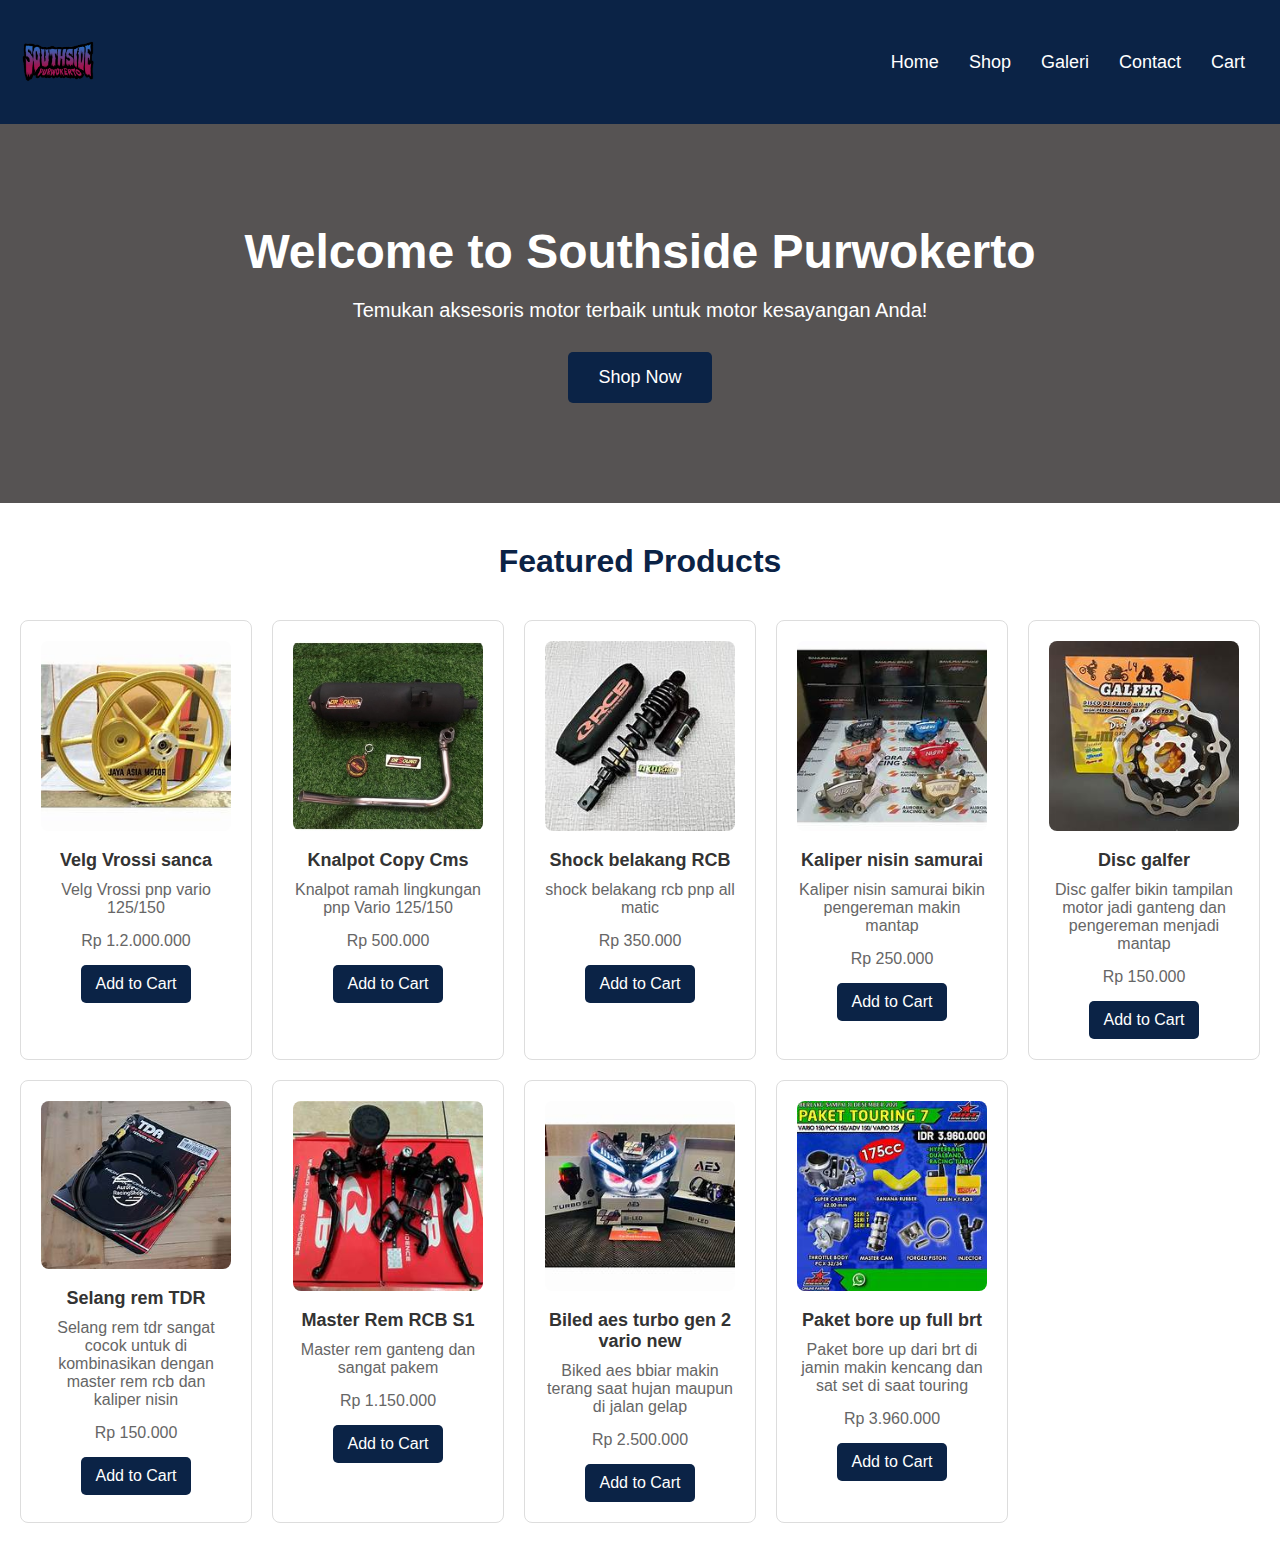
<file: index.html>
<!DOCTYPE html>
<html lang="id">
<head>
    <meta charset="UTF-8">
    <meta name="viewport" content="width=device-width, initial-scale=1.0">
    <title>Southside Purwokerto - Aksesoris Motor</title>
    <link rel="stylesheet" href="style.css">
</head>
<body>
    <header>
        <div class="logo">
            <img src="Raffy.png" alt="Southside Purwokerto Logo">
        </div>
        <nav>
            <ul>
                <li><a href="#home">Home</a></li>
                <li><a href="#shop">Shop</a></li>
                <li><a href="galeri.html">Galeri</a></li>
                <li><a href="contac.html">Contact</a></li>
                <li><a href="cart.html">Cart</a></li>
            </ul>
        </nav>
    </header>

    <section id="home">
        <div class="banner">
            <h1>Welcome to Southside Purwokerto</h1>
            <p>Temukan aksesoris motor terbaik untuk motor kesayangan Anda!</p>
            <button onclick="location.href='#shop'">Shop Now</button>
        </div>
    </section>
    <section id="shop" class="products">
        <h2>Featured Products</h2>
        <div class="product-list">
            <div class="product">
                <img src="th.jpeg" alt="Helm Keren">
                <h3>Velg Vrossi sanca</h3>
                <p>Velg Vrossi pnp vario 125/150 </p>
                <p>Rp 1.2.000.000</p>
                <button class="add-to-cart">Add to Cart</button>
            </div>
            <div class="product">
                <img src="tn.jpeg" alt="Knalpot Racing">
                <h3>Knalpot Copy Cms</h3>
                 <p>Knalpot ramah lingkungan pnp Vario 125/150</p>
                <p>Rp 500.000</p>
                <button class="add-to-cart">Add to Cart</button>
            </div>

            <div class="product">
                <img src="th (1).jpeg" alt="Knalpot Racing">
                <h3>Shock belakang RCB</h3>
                 <p>shock belakang rcb pnp all matic</p>
                <p>Rp 350.000</p>
                <button class="add-to-cart">Add to Cart</button>
            </div>
            <div class="product">
                <img src="th (2).jpeg" alt="Knalpot Racing">
                <h3>Kaliper nisin samurai</h3>
                 <p>Kaliper nisin samurai bikin pengereman makin mantap</p>
                <p>Rp 250.000</p>
                <button class="add-to-cart">Add to Cart</button>
            </div>

            <div class="product">
                <img src="th (3).jpeg" alt="Knalpot Racing">
                <h3>Disc galfer</h3>
                 <p>Disc galfer bikin tampilan motor jadi ganteng dan pengereman menjadi mantap</p>
                <p>Rp 150.000</p>
                <button class="add-to-cart">Add to Cart</button>
            </div>

            <div class="product">
                <img src="th (4).jpeg" alt="Knalpot Racing">
                <h3>Selang rem TDR</h3>
                 <p>Selang rem tdr sangat cocok untuk di kombinasikan dengan master rem rcb dan kaliper nisin</p>
                <p>Rp 150.000</p>
                <button class="add-to-cart">Add to Cart</button>
            </div>

            <div class="product">
                <img src="th (5).jpeg" alt="Knalpot Racing">
                <h3>Master Rem RCB S1</h3>
                 <p>Master rem ganteng dan sangat pakem</p>
                <p>Rp 1.150.000</p>
                <button class="add-to-cart">Add to Cart</button>
            </div>

            <div class="product">
                <img src="th (6).jpeg" alt="Knalpot Racing">
                <h3>Biled aes turbo gen 2 vario new</h3>
                 <p>Biked aes bbiar makin terang saat hujan maupun di jalan gelap</p>
                <p>Rp 2.500.000</p>
                <button class="add-to-cart">Add to Cart</button>
            </div>

            <div class="product">
                <img src="th (7).jpeg" alt="Knalpot Racing">
                <h3>Paket bore up full brt</h3>
                 <p>Paket bore up dari brt di jamin makin kencang dan sat set di saat touring</p>
                <p>Rp 3.960.000</p>
                <button class="add-to-cart">Add to Cart</button>
            </div>

            
     
        </div>
    </section>
       
                <section id="Galeri">

                </section>
    

    <script src="script.js"></script>
</body>
</html>
</file>
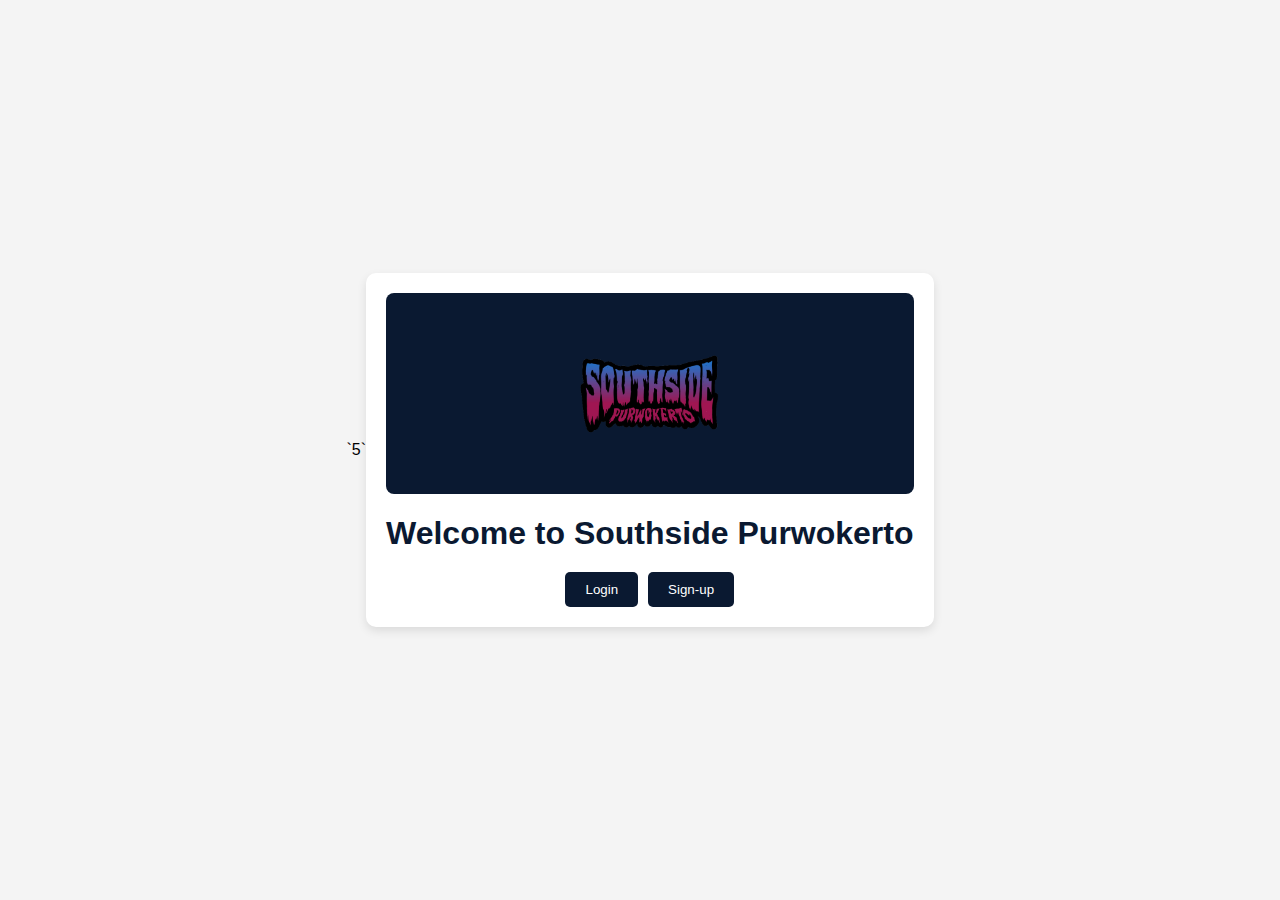
<file: awalan.html>
<!DOCTYPE html>
<html lang="en">
<head>
    <meta charset="UTF-8">`5`
    <meta http-equiv="X-UA-Compatible" content="IE=edge">
    <meta name="viewport" content="width=device-width, initial-scale=1.0">
    <title>Southside Purwokerto</title>
    <link rel="stylesheet" href="awalan.css">
</head>
<body>
    <div class="container">
        <div class="logo-container">
            <img src="Raffy.png" alt="Southside Purwokerto Logo" class="logo">
        </div>
        <h1>Welcome to Southside Purwokerto</h1>
        <div class="button-container">
            <button onclick="navigateTo('login.html')" class="button">Login</button>
            <button onclick="navigateTo('signup.html')" class="button">Sign-up</button>
        </div>
    </div>

    <script src="awalan.js"></script>
</body>
</html>
</file>
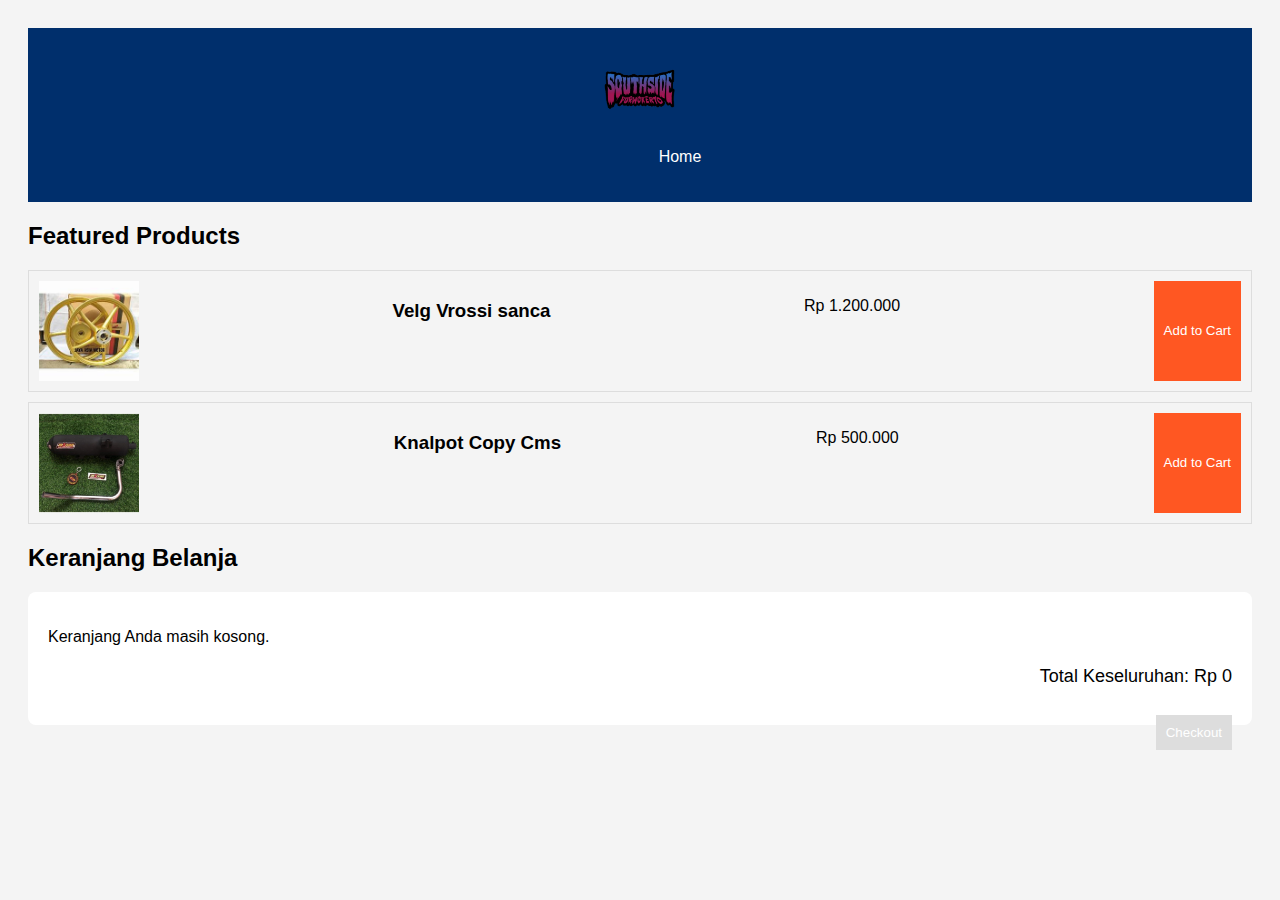
<file: cart.html>
<!DOCTYPE html>
<html lang="id">
<head>
    <meta charset="UTF-8">
    <meta name="viewport" content="width=device-width, initial-scale=1.0">
    <title>Southside Purwokerto - Keranjang Belanja</title>
    <link rel="stylesheet" href="cart.css">
</head>
<body>
    <header>
        <div class="logo">
            <img src="Raffy.png" alt="Southside Purwokerto Logo">
        </div>
        <nav>
            <ul>
                <nav>
                    <ul>
                        <li><a href="index.html">Home</a></li>
                        
                    </ul>
                </nav>
            </ul>
        </nav>
    </header>

    <section id="shop" class="products">
        <h2>Featured Products</h2>
        <div class="product-list">
            <div class="product" data-name="Velg Vrossi sanca" data-price="1200000">
                <img src="th.jpeg" alt="Velg Vrossi sanca">
                <h3>Velg Vrossi sanca</h3>
                <p>Rp 1.200.000</p>
                <button class="add-to-cart">Add to Cart</button>
            </div>

            <div class="product" data-name="Knalpot Copy Cms" data-price="500000">
                <img src="tn.jpeg" alt="Knalpot Copy Cms">
                <h3>Knalpot Copy Cms</h3>
                <p>Rp 500.000</p>
                <button class="add-to-cart">Add to Cart</button>
            </div>
        </div>
    </section>

    <section id="cart">
        <h2>Keranjang Belanja</h2>
        <div class="cart-list">
            <p id="empty-cart-message">Keranjang Anda masih kosong.</p>
            <ul id="cart-items"></ul>
            <div class="total">
                <p>Total Keseluruhan: <span id="total-price">Rp 0</span></p>
            </div>
            <button id="checkout-btn" disabled>Checkout</button>
        </div>
    </section>

    <script src="cart.js"></script>
</body>
</html>
</file>
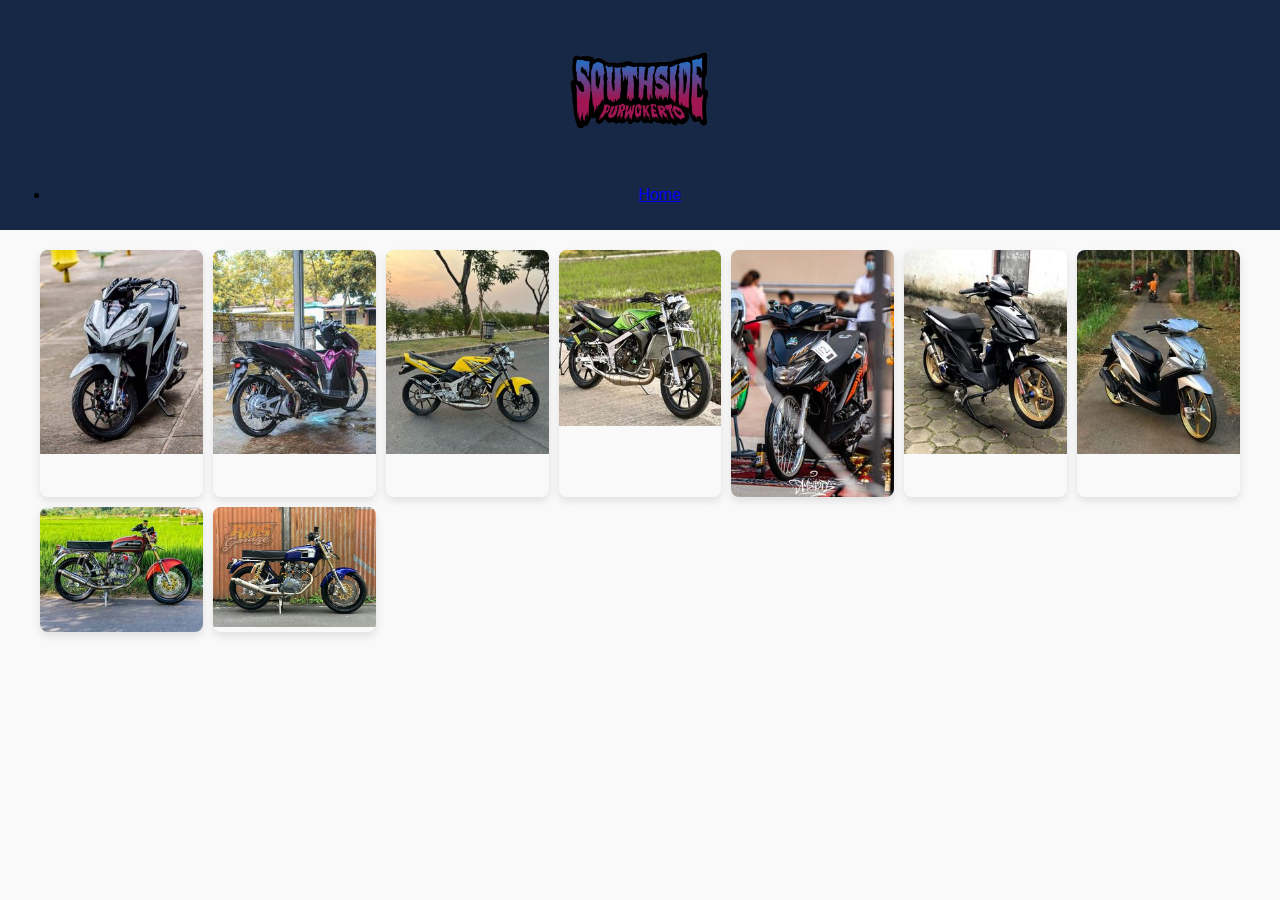
<file: galeri.html>
<!DOCTYPE html>
<html lang="en">
<head>
    <meta charset="UTF-8">
    <meta name="viewport" content="width=device-width, initial-scale=1.0">
    <title>Photo Gallery</title>
    <link rel="stylesheet" href="galeri.css">
</head>
<body>
    <header>
        <img src="Raffy.png" alt="Southside Frameworks Logo" class="logo">
        <nav>
            <ul>
                <li><a href="index.html">Home</a></li>
                
            </ul>
        </nav>
    </header>
    <section class="gallery">
        <div class="gallery-item"><img src="motor.jpg" alt="Photo 1"></div>
        <div class="gallery-item"><img src="motor1.jpg" alt="Photo 2"></div>
        <div class="gallery-item"><img src="motor2.jpg" alt="Photo 3"></div>
        <div class="gallery-item"><img src="motor3.jpg" alt="Photo 4"></div>
        <div class="gallery-item"><img src="motor4.jpg" alt="Photo 5"></div>
        <div class="gallery-item"><img src="motor5.jpg" alt="Photo 6"></div>
        <div class="gallery-item"><img src="motor6.jpg" alt="Photo 7"></div>
        <div class="gallery-item"><img src="motor9.jpg" alt="Photo 9"></div>
        <div class="gallery-item"><img src="motor10.jpg" alt="Photo 10"></div>
    </section>
</body>
</html>
</file>
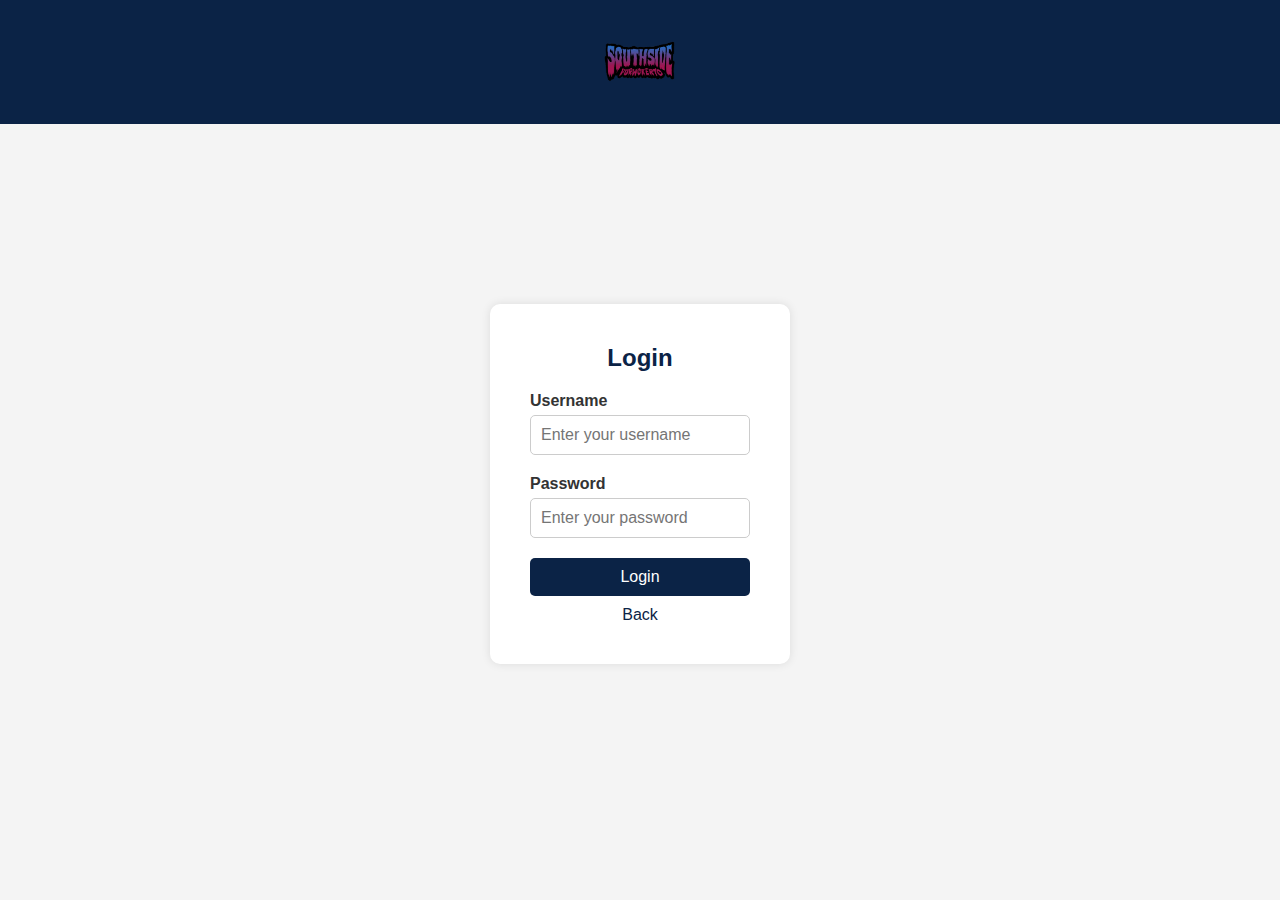
<file: login.html>
<!DOCTYPE html>
<html lang="id">
<head>
    <meta charset="UTF-8">
    <meta name="viewport" content="width=device-width, initial-scale=1.0">
    <title>Login - Southside Purwokerto</title>
    <link rel="stylesheet" href="login.css">
</head>
<body>

    <header>
        <div class="logo">
            <img src="Raffy.png" alt="Southside Purwokerto Logo">
        </div>
    </header>

    <section class="login-section" id="login-section">
        <div class="login-box">
            <h2>Login</h2>
            <form id="loginForm">
                <div class="input-group">
                    <label for="username">Username</label>
                    <input type="text" id="username" name="username" placeholder="Enter your username">
                </div>
                <div class="input-group">
                    <label for="password">Password</label>
                    <input type="password" id="password" name="password" placeholder="Enter your password">
                </div>
                <button type="submit">Login</button>
                <p id="error-message"></p>
            </form>
            <a href="awalan.html">Back</a></p>
        </div>
    </section>

    <section class="slide-section" id="slide-section" style="display: none;">
        <div class="slide-content">
            <h1>Selamat Datang di Southside Purwokerto</h1>
            <p>Anda berhasil login, silakan menikmati layanan kami!</p>
        </div>
    </section>

    <script src="login.js"></script>
</body>
</html>
</file>
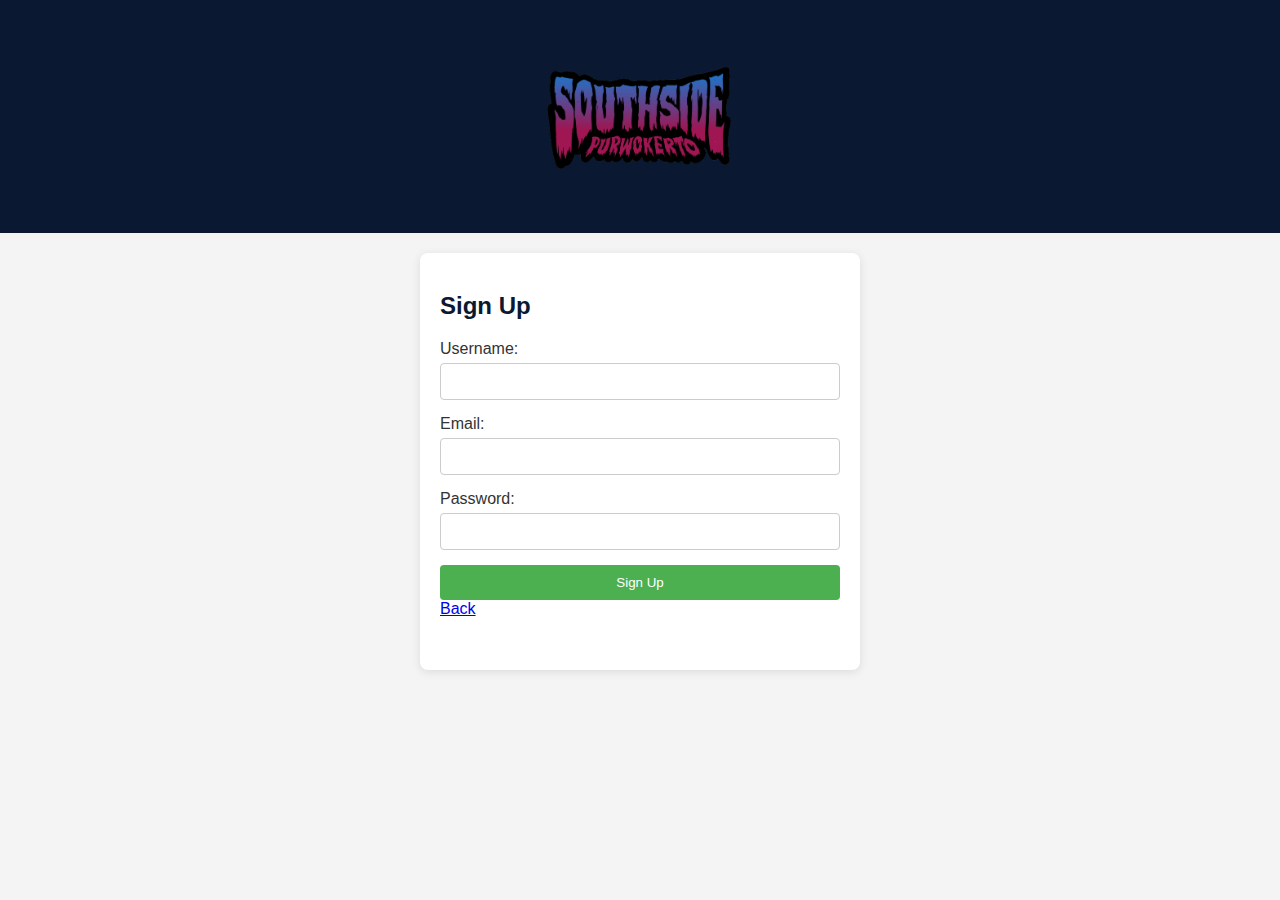
<file: signup.html>
<!DOCTYPE html>
<html lang="en">
<head>
    <meta charset="UTF-8">
    <meta http-equiv="X-UA-Compatible" content="IE=edge">
    <meta name="viewport" content="width=device-width, initial-scale=1.0">
    <title>Sign Up - Southside Adventures</title>
    <link rel="stylesheet" href="signup.css">
</head>
<body>
    <header>
        <img src="Raffy.png" alt="Southside Adventures Logo" class="logo">
    </header>
    <main>
        <form id="signupForm">
            <h2>Sign Up</h2>
            <label for="username">Username:</label>
            <input type="text" id="username" name="username" required>
            
            <label for="email">Email:</label>
            <input type="email" id="email" name="email" required>
            
            <label for="password">Password:</label>
            <input type="password" id="password" name="password" required>
            
            <button type="submit">Sign Up</button>
            <a href="awalan.html">Back</a></p>
        </form>
        
    </main>

    

    <script src="signup.js"></script>
</body>
</html>
</file>
<file: style.css>
/* General Styles */
* {
    margin: 0;
    padding: 0;
    box-sizing: border-box;
}

body {
    font-family: Arial, sans-serif;
    background-color: #f4f4f4;
    color: #333;
}

/* Header */
header {
    background-color: #0B2346;
    padding: 20px;
    display: flex;
    justify-content: space-between;
    align-items: center;
}

header .logo img {
    height: 80px;
}

header nav ul {
    list-style: none;
    display: flex;
}

header nav ul li {
    margin: 0 15px;
}

header nav ul li a {
    text-decoration: none;
    color: white;
    font-size: 18px;
}

header nav ul li a:hover {
    text-decoration: underline;
}

/* Banner Section */
.banner {
    background-color: #565353;
    color: white;
    padding: 100px 20px;
    text-align: center;
}

.banner h1 {
    font-size: 48px;
    margin-bottom: 20px;
}

.banner p {
    font-size: 20px;
    margin-bottom: 30px;
}

.banner button {
    background-color: #0B2346;
    color: white;
    padding: 15px 30px;
    border: none;
    border-radius: 5px;
    font-size: 18px;
    cursor: pointer;
}

.banner button:hover {
    background-color: #e63e00;
}

/* Products Section */
.products {
    padding: 40px 20px;
    background-color: #fff;
}

.products h2 {
    text-align: center;
    margin-bottom: 40px;
    font-size: 32px;
    color: #0B2346;
}

.product-list {
    display: grid;
    grid-template-columns: repeat(auto-fill, minmax(200px, 1fr));
    gap: 20px;
    justify-content: center;
}

/* Individual Product Card */
.product {
    background-color: white;
    border: 1px solid #ddd;
    border-radius: 8px;
    padding: 20px;
    text-align: center;
    transition: all 0.3s ease-in-out;
}

.product img {
    max-width: 100%;
    height: auto;
    margin-bottom: 15px;
    border-radius: 8px;
}

.product h3 {
    font-size: 18px;
    margin-bottom: 10px;
    color: #333;
}

.product p {
    font-size: 16px;
    color: #666;
    margin-bottom: 15px;
}

.product .add-to-cart {
    background-color: #0B2346;
    color: white;
    padding: 10px 15px;
    border: none;
    border-radius: 5px;
    cursor: pointer;
    font-size: 16px;
}

.product .add-to-cart:hover {
    background-color: #e63e00;
}

.product:hover {
    transform: translateY(-5px);
    box-shadow: 0 4px 12px rgba(0, 0, 0, 0.1);
}

@media (max-width: 768px) {
    .product-list {
        grid-template-columns: repeat(auto-fill, minmax(150px, 1fr));
    }
}
</file>
<file: awalan.css>
body {
    margin: 0;
    padding: 0;
    font-family: Arial, sans-serif;
    background-color: #f4f4f4;
    display: flex;
    justify-content: center;
    align-items: center;
    height: 100vh;
}

.container {
    text-align: center;
    background-color: white;
    padding: 20px;
    border-radius: 10px;
    box-shadow: 0 4px 10px rgba(0, 0, 0, 0.1);
}

.logo-container {
    background-color: #0A1931;
    padding: 20px;
    border-radius: 8px;
    margin-bottom: 20px;
}

.logo {
    max-width: 150px;
}

h1 {
    color: #0A1931; 
    margin-bottom: 20px;
}

.button-container {
    display: flex;
    gap: 10px;
    justify-content: center;
}

.button {
    background-color: #0A1931;
    color: white;
    padding: 10px 20px;
    border: none;
    border-radius: 5px;
    cursor: pointer;
    transition: background-color 0.3s ease;
}

.button:hover {
    background-color: #082244; 
}
</file>
<file: cart.css>
body {
    font-family: Arial, sans-serif;
    background-color: #f4f4f4;
    padding: 20px;
}

header {
    background-color: #002f6c;
    padding: 20px;
    text-align: center;
}

.logo img {
    height: 80px;
}

nav ul {
    list-style-type: none;
}

nav ul li {
    display: inline;
    margin: 0 15px;
}

nav ul li a {
    color: white;
    text-decoration: none;
}

.products, .cart-list {
    margin: 20px 0;
}

.product {
    border: 1px solid #ddd;
    padding: 10px;
    margin: 10px 0;
    display: flex;
    justify-content: space-between;
}

.product img {
    width: 100px;
    height: 100px;
    object-fit: cover;
}

.add-to-cart {
    background-color: #ff5722;
    color: white;
    padding: 10px;
    border: none;
    cursor: pointer;
}

.cart-list {
    background-color: white;
    padding: 20px;
    border-radius: 8px;
}

.cart-list ul {
    list-style-type: none;
    padding-left: 0;
}

.cart-list li {
    margin: 10px 0;
}

.total {
    margin-top: 20px;
    font-size: 18px;
    text-align: right;
}

#checkout-btn {
    padding: 10px;
    background-color: #ff5722;
    color: white;
    border: none;
    cursor: pointer;
    float: right;
    margin-top: 10px;
}

#checkout-btn:disabled {
    background-color: #ddd;
    cursor: not-allowed;
}
</file>
<file: galeri.css>
body {
    font-family: Arial, sans-serif;
    margin: 0;
    padding: 0;
    background-color: #f9f9f9;
}

header {
    background-color: #172847;
    padding: 10px;
    text-align: center;
}

.logo {
    width: 150px;
}

.gallery {
    display: grid;
    grid-template-columns: repeat(auto-fill, minmax(150px, 1fr));
    gap: 10px;
    padding: 20px;
    max-width: 1200px;
    margin: 0 auto;
}

.gallery-item {
    overflow: hidden;
    border-radius: 8px;
    box-shadow: 0 4px 8px rgba(0, 0, 0, 0.1);
}

.gallery-item img {
    width: 100%;
    height: auto;
    display: block;
    transition: transform 0.3s ease;
}

.gallery-item img:hover {
    transform: scale(1.05);
}
</file>
<file: login.css>
* {
    margin: 0;
    padding: 0;
    box-sizing: border-box;
}

body {
    font-family: Arial, sans-serif;
    background-color: #f4f4f4;
    color: #333;
}


header {
    background-color: #0B2346;
    padding: 20px;
    text-align: center;
}

.logo img {
    height: 80px;
}

.login-section {
    display: flex;
    justify-content: center;
    align-items: center;
    height: 80vh;
    background-color: #f4f4f4;
}

.login-box {
    background-color: #fff;
    padding: 40px;
    border-radius: 10px;
    box-shadow: 0 0 10px rgba(0, 0, 0, 0.1);
    width: 300px;
    text-align: center;
}

.login-box h2 {
    margin-bottom: 20px;
    color: #0B2346;
}

.input-group {
    margin-bottom: 20px;
    text-align: left;
}

.input-group label {
    display: block;
    margin-bottom: 5px;
    font-weight: bold;
    color: #333;
}

.input-group input {
    width: 100%;
    padding: 10px;
    border: 1px solid #ccc;
    border-radius: 5px;
    font-size: 16px;
}

button[type="submit"] {
    width: 100%;
    padding: 10px;
    background-color: #0B2346;
    color: #fff;
    border: none;
    border-radius: 5px;
    font-size: 16px;
    cursor: pointer;
}

button[type="submit"]:hover {
    background-color: #ff4500;
}

#loginForm p {
    margin-top: 10px;
    color: #ff4500;
    font-size: 14px;
}

a {
    color: #0B2346;
    text-decoration: none;
}

a:hover {
    text-decoration: underline;
}


#error-message {
    color: red;
    font-size: 14px;
    margin-top: 10px;
}


.slide-section {
    display: flex;
    justify-content: center;
    align-items: center;
    height: 80vh;
    background-color: #0B2346;
    color: white;
}

.slide-content {
    text-align: center;
}

.slide-content h1 {
    font-size: 36px;
    margin-bottom: 20px;
}

.slide-content p {
    font-size: 20px;
}
</file>
<file: signup.css>
body {
    font-family: Arial, sans-serif;
    background-color: #f4f4f4;
    margin: 0;
    padding: 0;
    display: flex;
    flex-direction: column;
    align-items: center;
}

header {
    width: 100%;
    background-color: #0A1931; /* Dark blue */
    padding: 10px 0;
    text-align: center;
}

.logo {
    max-width: 200px;
}

main {
    background-color: white;
    padding: 20px;
    border-radius: 8px;
    box-shadow: 0 2px 10px rgba(0, 0, 0, 0.1);
    margin-top: 20px;
    width: 90%;
    max-width: 400px;
}

form {
    display: flex;
    flex-direction: column;
}

h2 {
    margin-bottom: 20px;
    color: #0A1931; /* Match the header color */
}

label {
    margin-bottom: 5px;
    color: #333;
}

input {
    padding: 10px;
    margin-bottom: 15px;
    border: 1px solid #ccc;
    border-radius: 4px;
}

button {
    padding: 10px;
    background-color: #4CAF50; /* Green */
    color: white;
    border: none;
    border-radius: 4px;
    cursor: pointer;
}

button:hover {
    background-color: #45a049;
}
</file>
